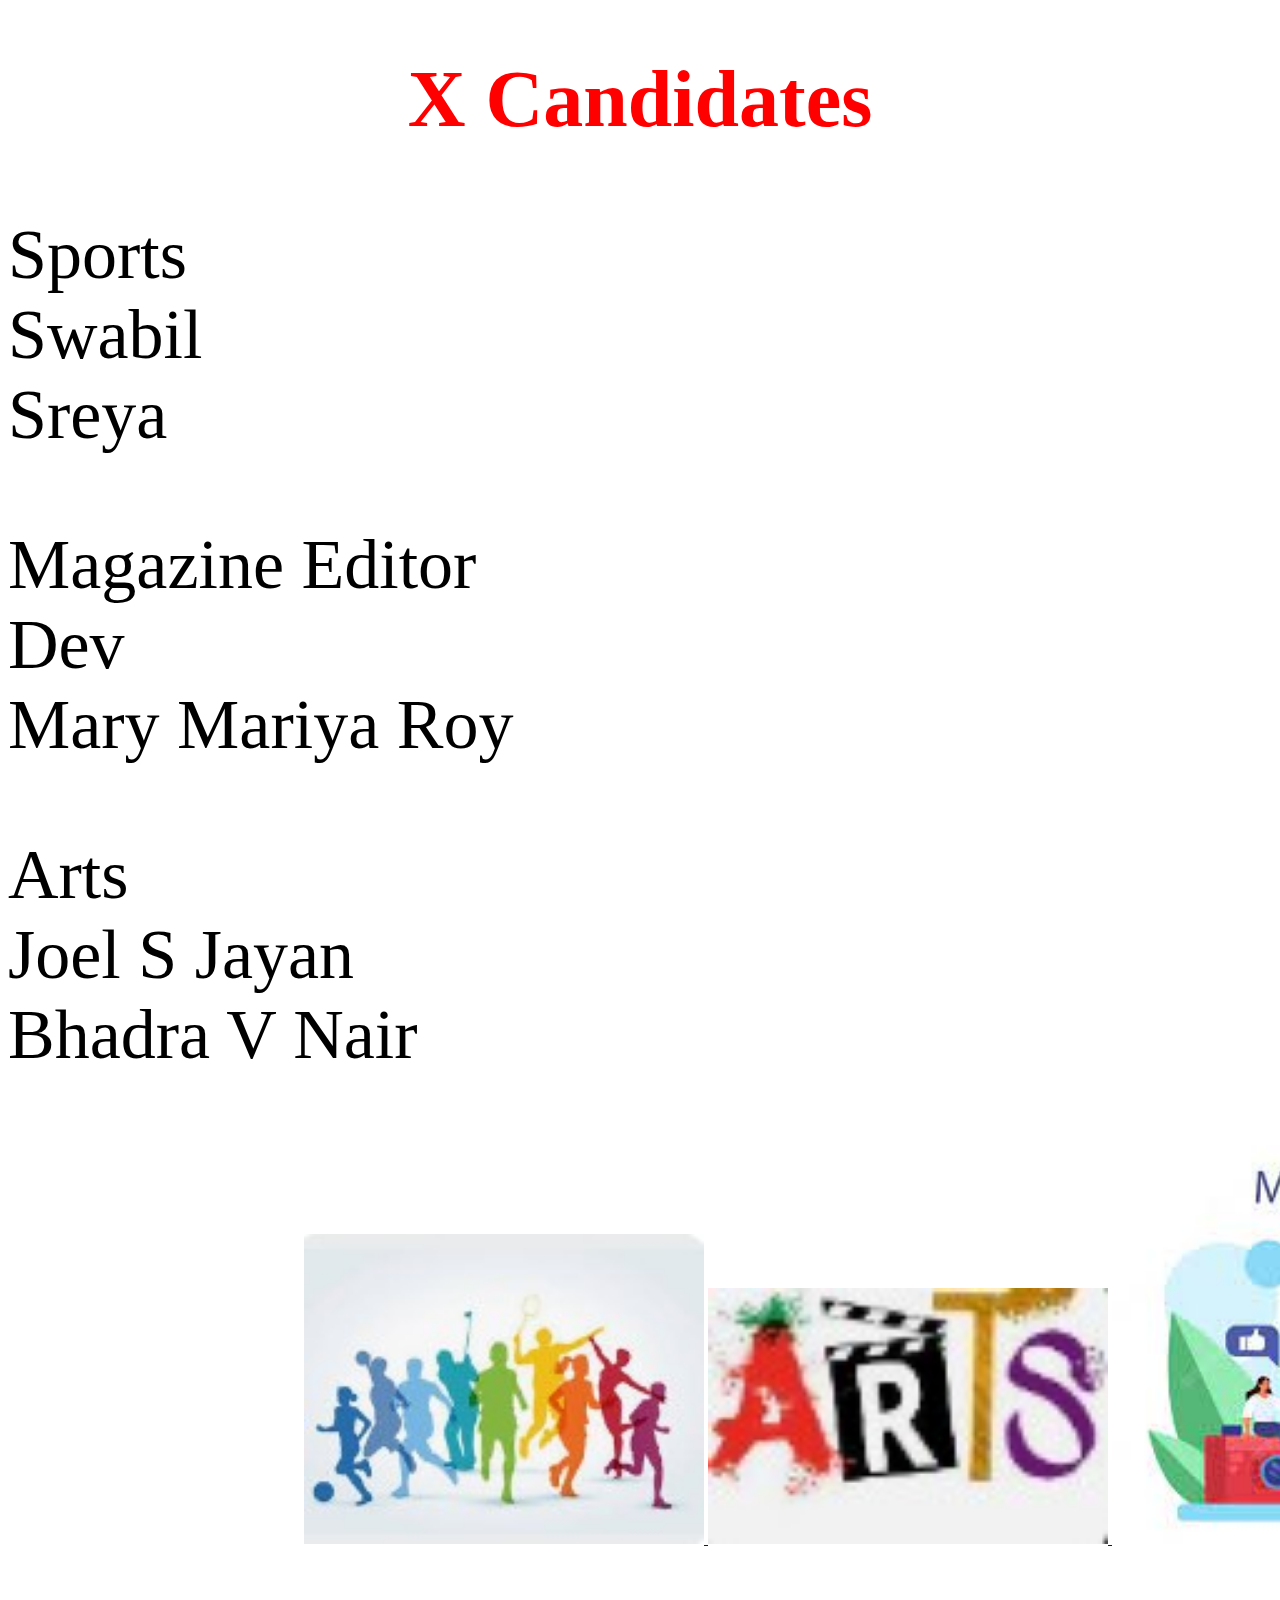
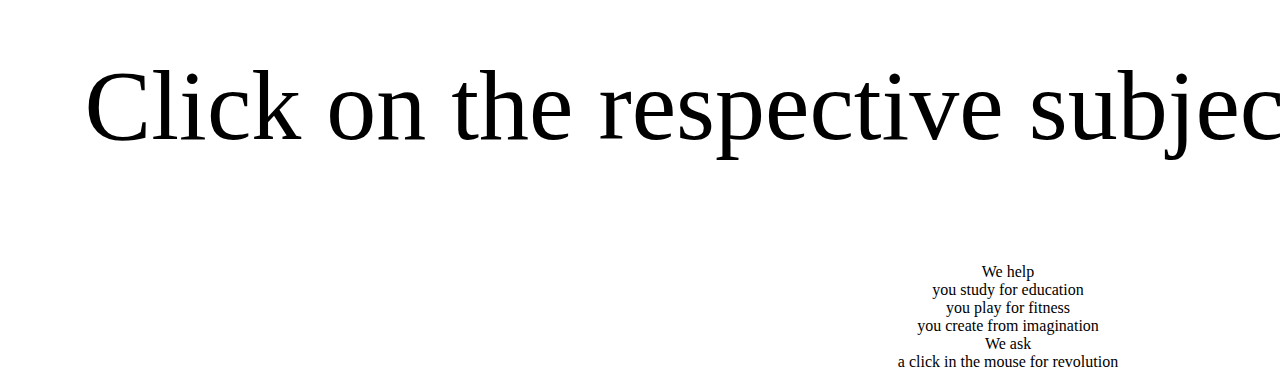
<file: Index.html>
<!DOCTYPE html>

   <html>
        <head>
            <title>Portfolio</title>
            <link rel="styleSheet" type="text/css" href="style.css"/>
         </head>

         <body>
        
        <div class="header">
           <h1 style="font-size: 80px;">X Candidates</h1>
        </div>
    
            <p style="font-size: 70px;">Sports
        </br>Swabil                                                    
        </br>Sreya
        </p>

      <p style="font-size: 70px;">Magazine Editor
      </br>Dev
      </br>Mary Mariya Roy
      </p>

      <p style="font-size: 70px;">Arts
      </br>Joel S Jayan
      </br>Bhadra V Nair
      </p>

      <div class="grid">
   

         <div class="item">

          <a href="Sports.html">        
            <img src="sports.jpg" style="width: 20%;"/>
          </a>

          <a href="Arts.html">
            <img src="Arts.jpg" style="width: 20%;"/>
          </a>

          <a href="MagazineEditor.html">
            <img src="magazine_editor.jpg" style="width: 30%;" />
          </a>

        <p style="font-size: 100px;">Click on the respective subjects to know more</p>

        <p style="text-align:center; " >
          We help
        </br>you study for education
        </br>you play for fitness
    </br>you create from imagination
        </br>We ask
        </br>a click in the mouse for revolution
        </p>
         </div>    

      
      </div>
      
         </body>
   </html>
</file>
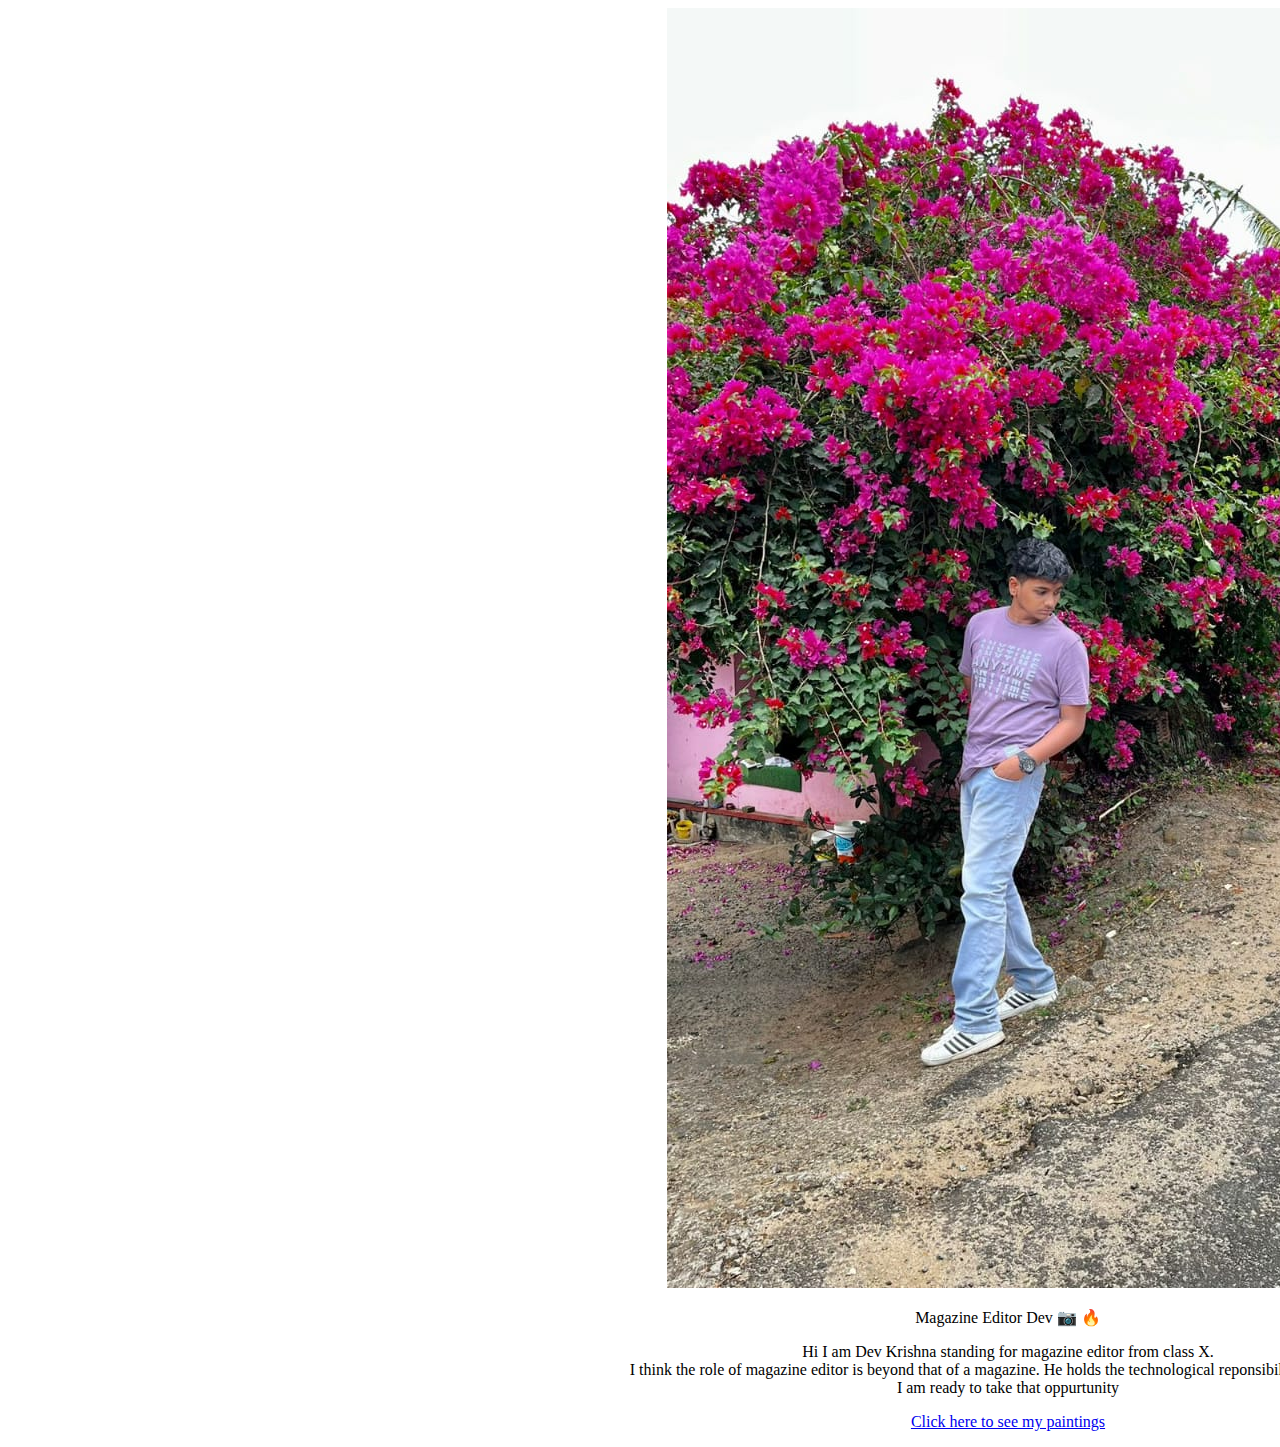
<file: MagazineEditor.html>
<!DOCTYPE html>

   <html>
        <head>
            <title>Portfolio</title>
            <link rel="styleSheet" type="text/css" href="style.css"/>
         </head>

  
        
       
      <div class="grid">
   

         <div class="item">
          <a>
            <img src="Dev.jpeg" style=" margin-left: 1cm;"/>
          </a>
          <p >Magazine Editor Dev
            📷
            🔥</p>

        <p>Hi I am Dev Krishna standing for magazine editor from class X.
            </br>I think the role of magazine editor is beyond that of a magazine. He holds the technological reponsibility of the school
        </br>I am ready to take that oppurtunity
        </p>
        
        <a href="Paintings.html">
            <p>Click here to see my paintings</p>
        </a>
          <p>
         </div>    

      
      </div>
      
         </body>
   </html>
</file>
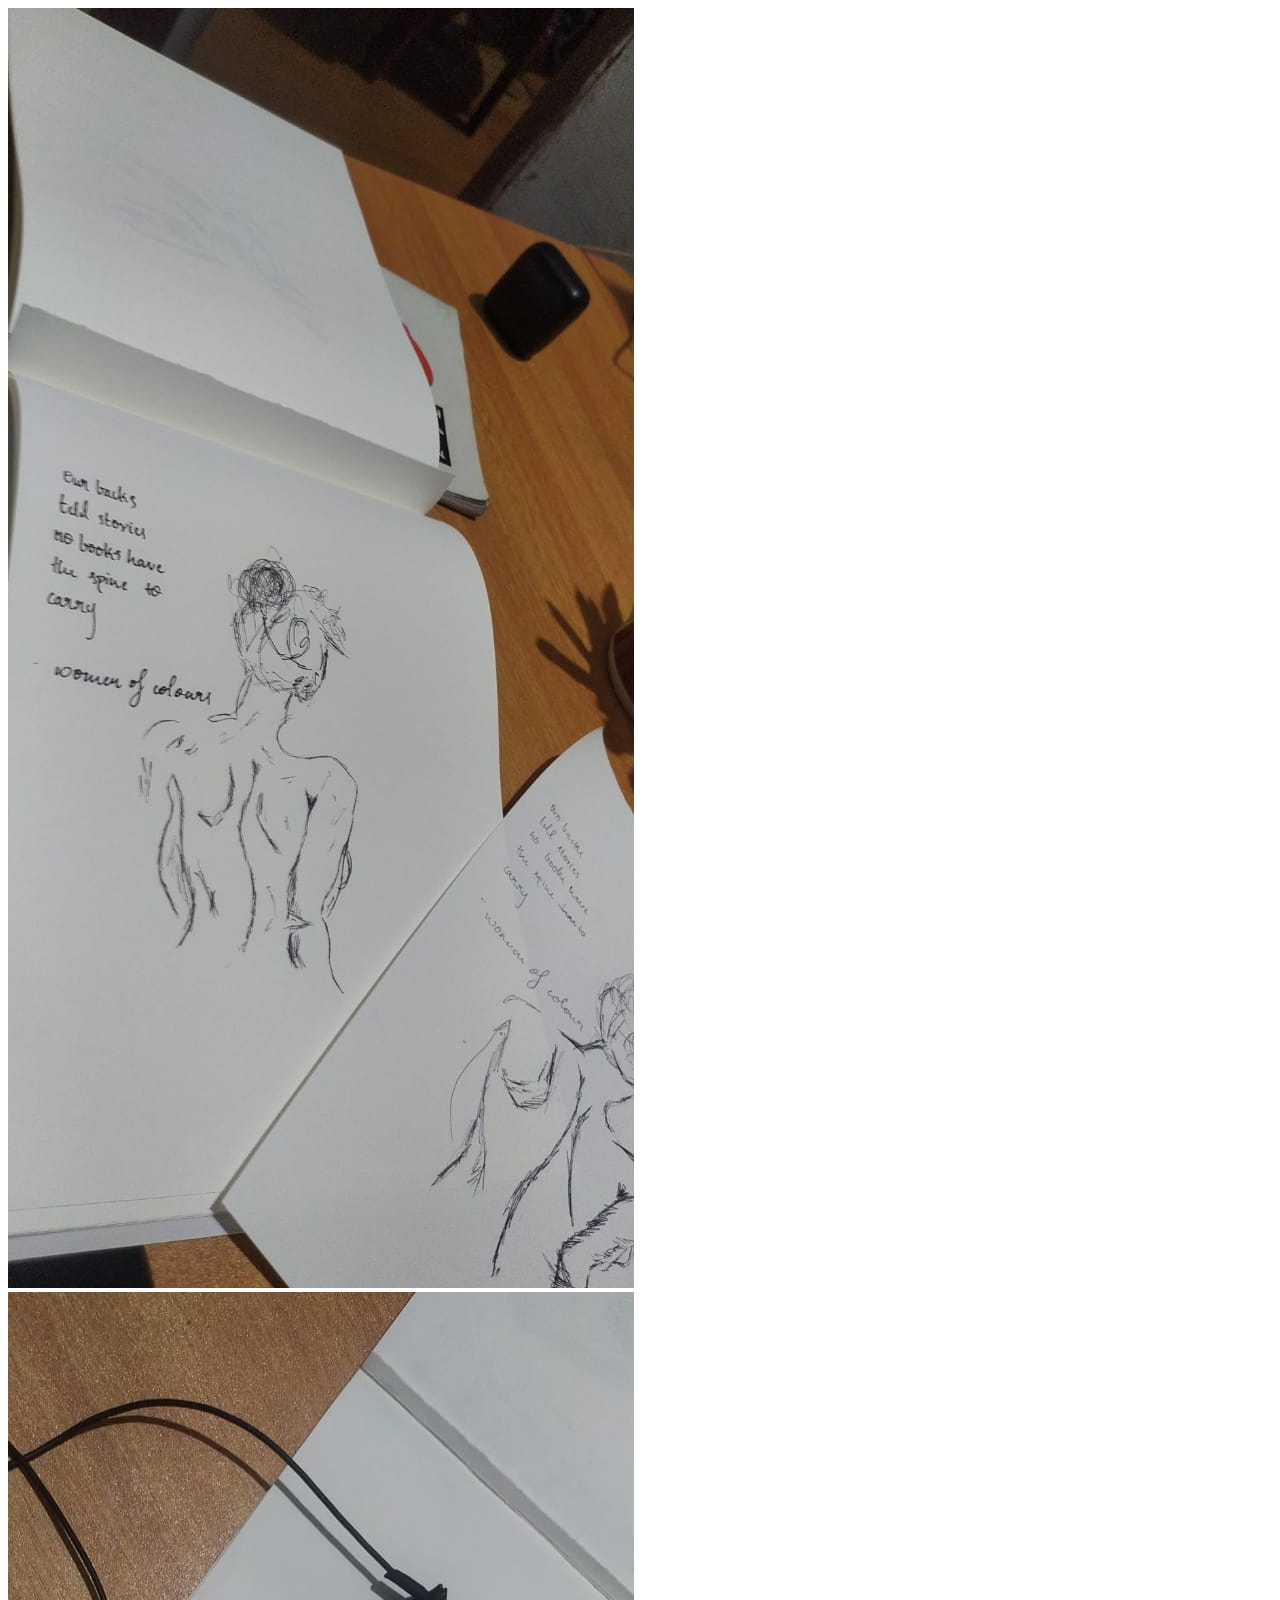
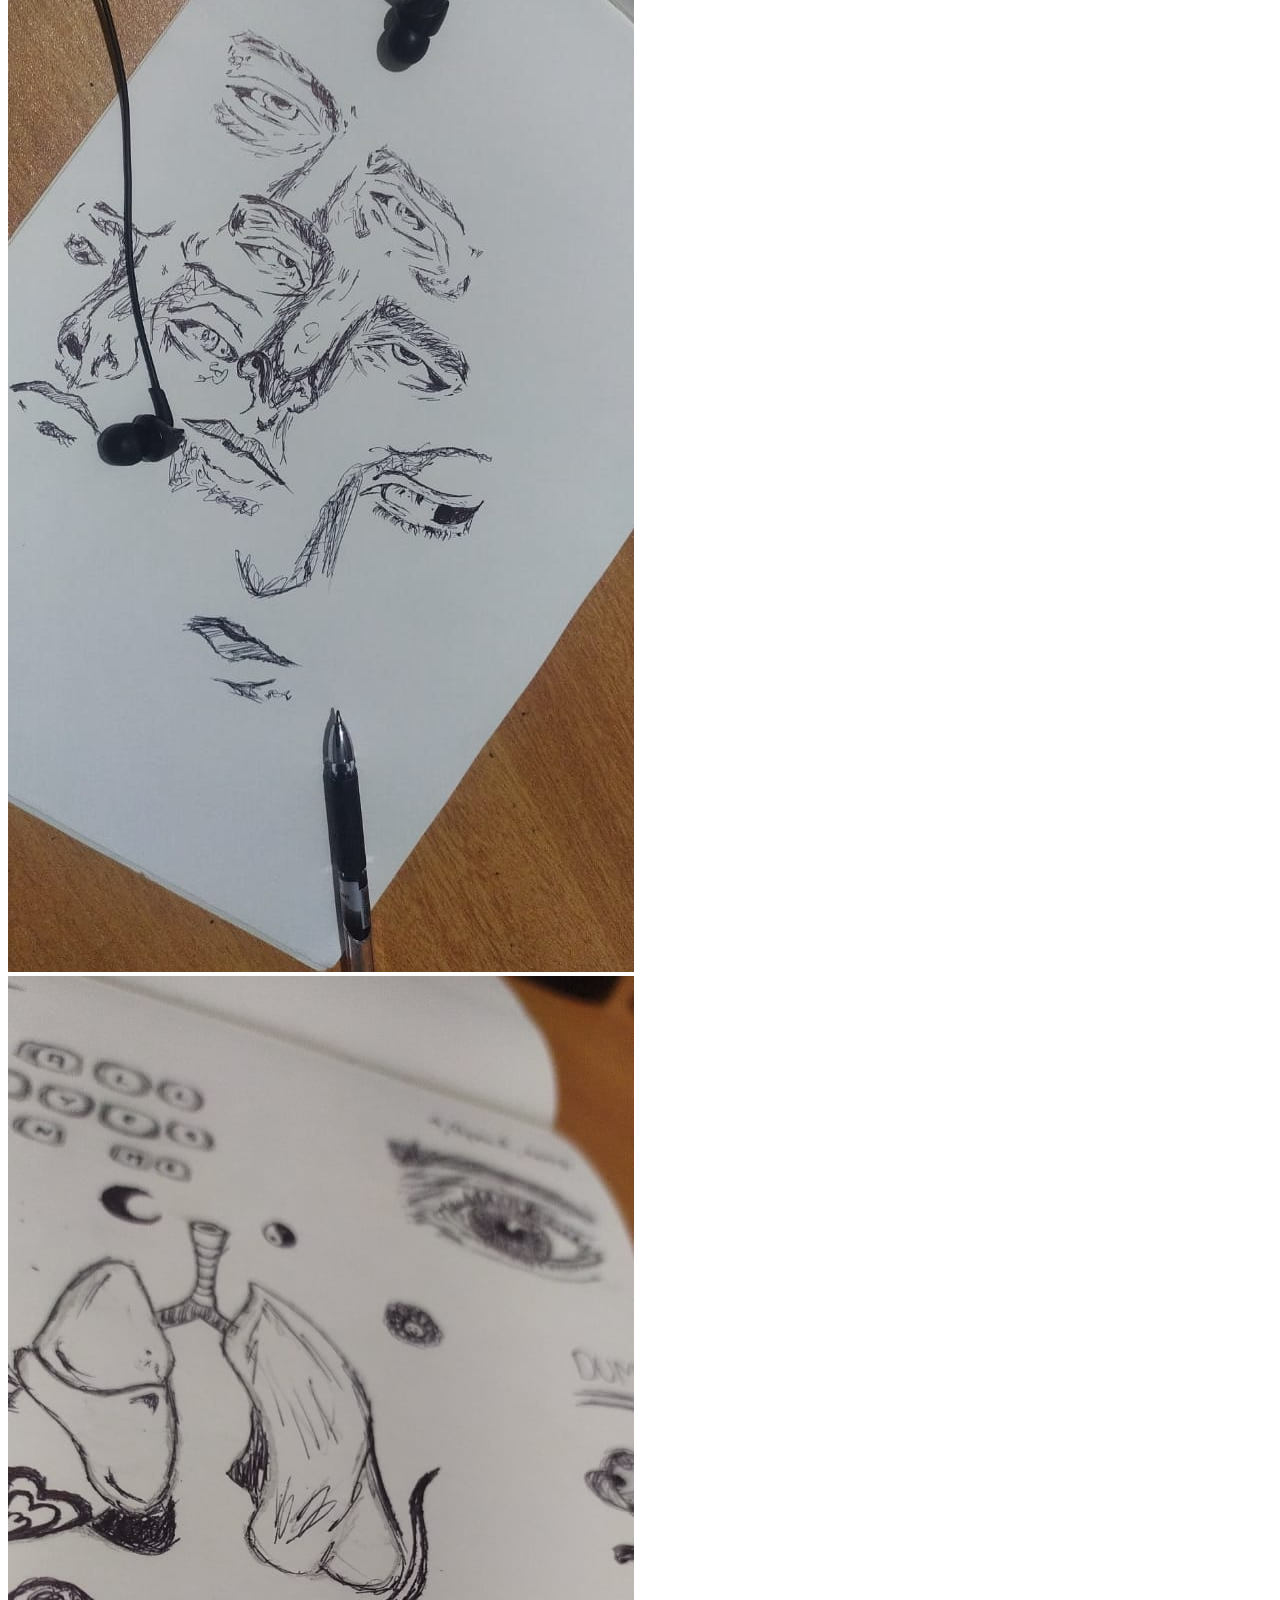
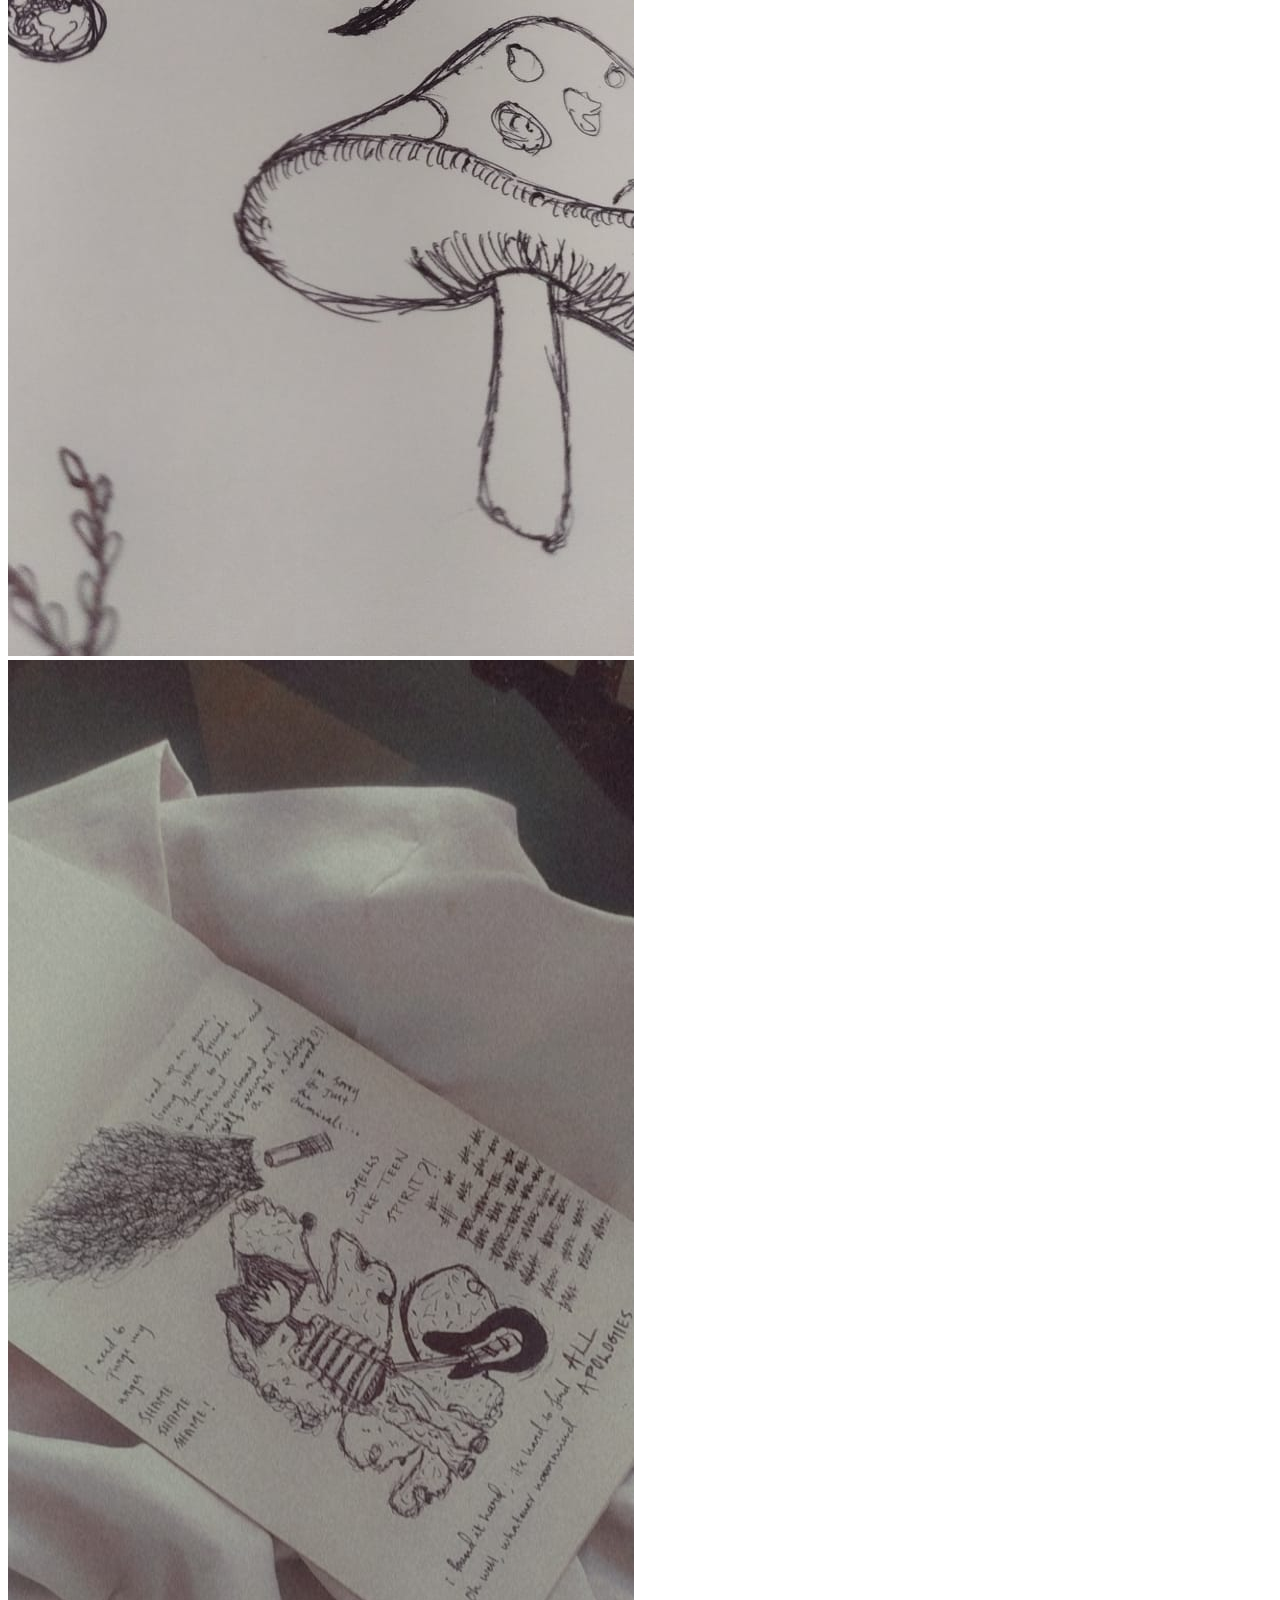
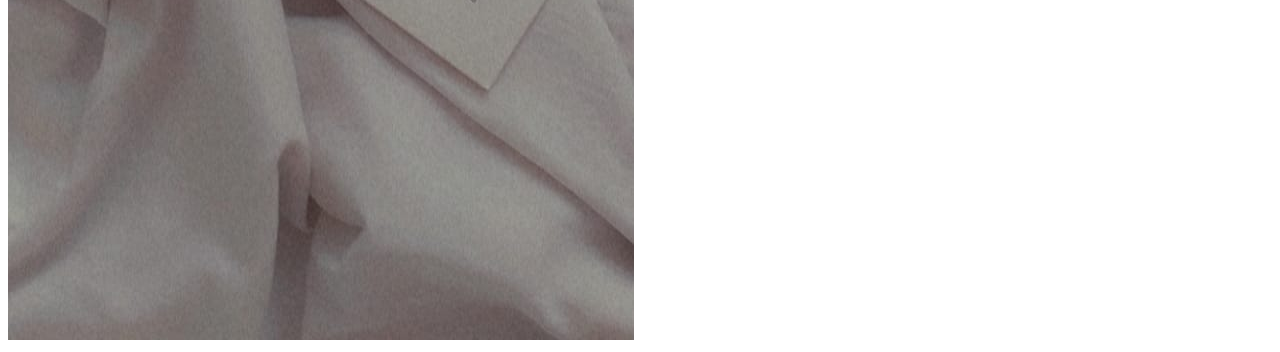
<file: Paintings.html>
<!DOCTYPE html>

   <html>
        <head>
            <title>Portfolio</title>
            <link rel="styleSheet" type="text/css" href="style.css"/>
         </head>

  
        
       
      <div class="main">
   
        <div class="image">
            <a >
              <img src="Image1.jpeg">
            </a>
        </div>    
        <div class="image">
            <a >
              <img src="Image2.jpeg"/>
            </a>
        </div>     
        <div class="image">
            <a >
              <img src="Image3.jpeg"/>
            </a>
        </div>    
        <div class="image">
            <a >
              <img src="Image4.jpeg"/>
            </a>
        </div>    
      
      </div>
      
         </body>
   </html>
</file>
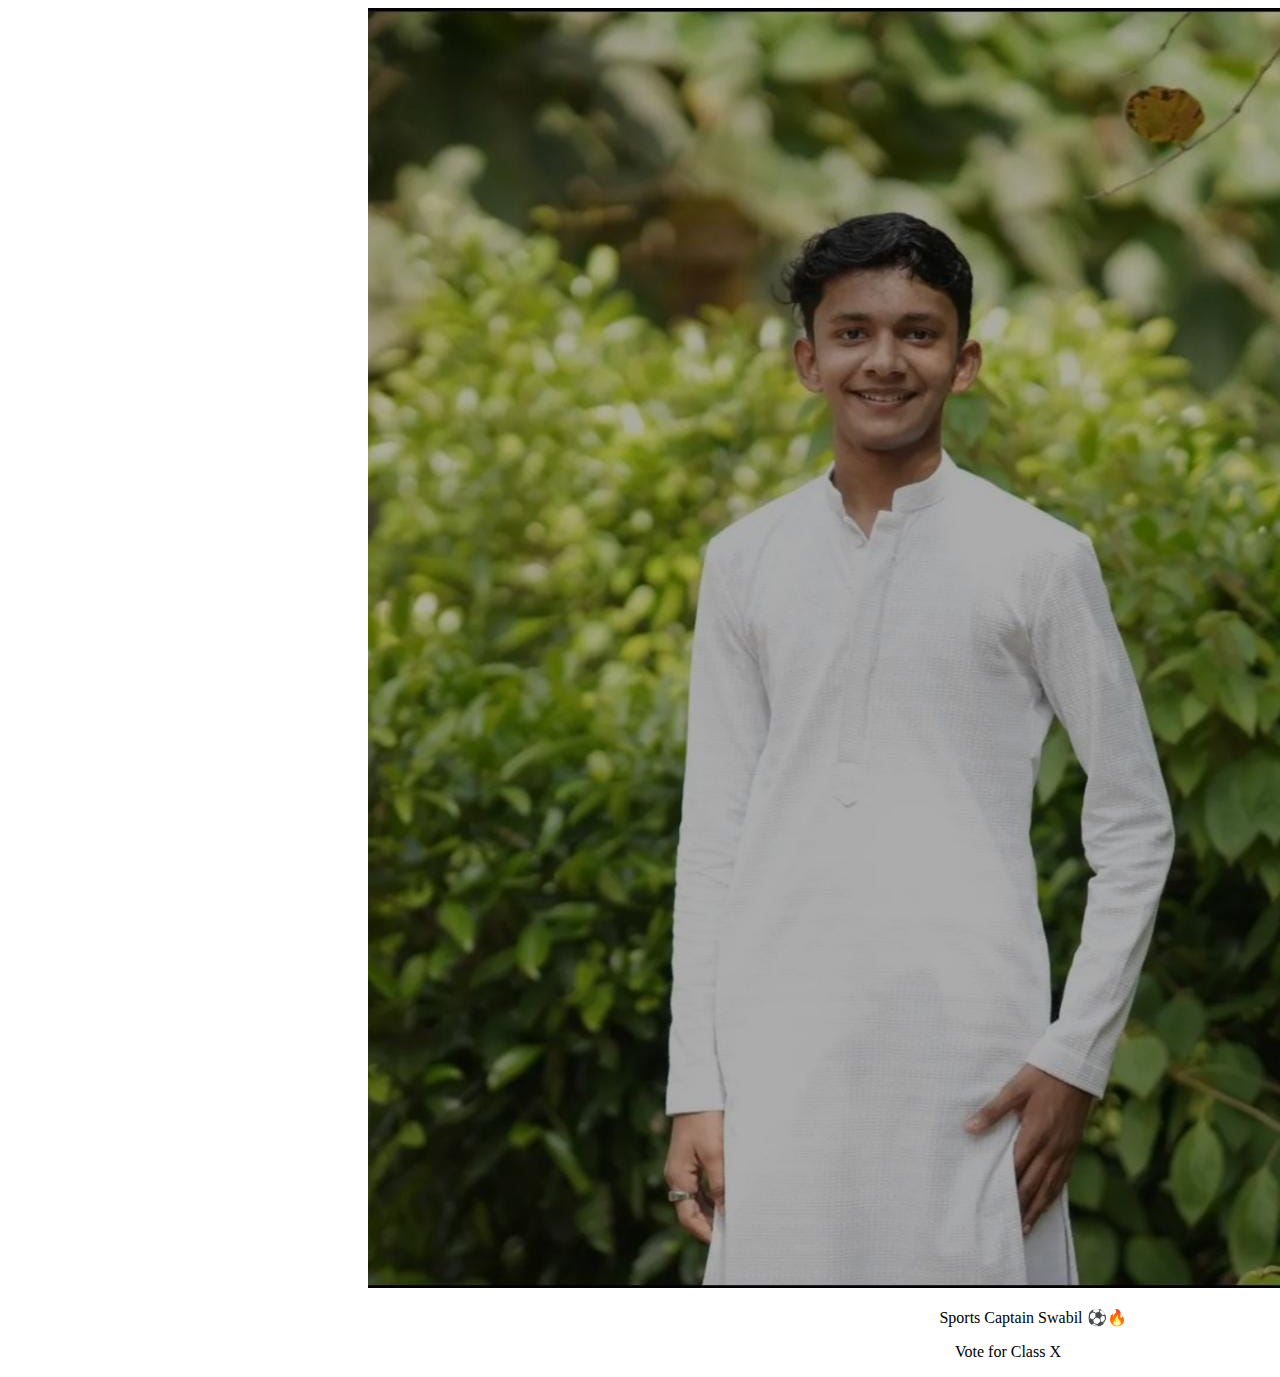
<file: Sports.html>
<!DOCTYPE html>

   <html>
        <head>
            <title>Portfolio</title>
            <link rel="styleSheet" type="text/css" href="style.css"/>
         </head>
    
      <div class="grid">
   

         <div class="item">
          <a>
            <img src="Swabil.jpeg" style="margin-left: 1cm; margin-right: 300px;"/>
          </a>
          <p style="margin-left: 50px;">Sports Captain Swabil
            ⚽🔥</p>

          <p>Vote for Class X
        </br></p>
         </div>    

      
      </div>
      
         </body>
   </html>
</file>
<file: style.css>
.header{
    text-align: center;
    color: red;

    
}
.conainer{
    padding: 3cm;
    display:grid
}
.grid{
    text-align: center;
}

.item{
    width: 2000px;
    align-items: center;
}

.dsd{
   
}

.dsd1{
   
}
</file>
